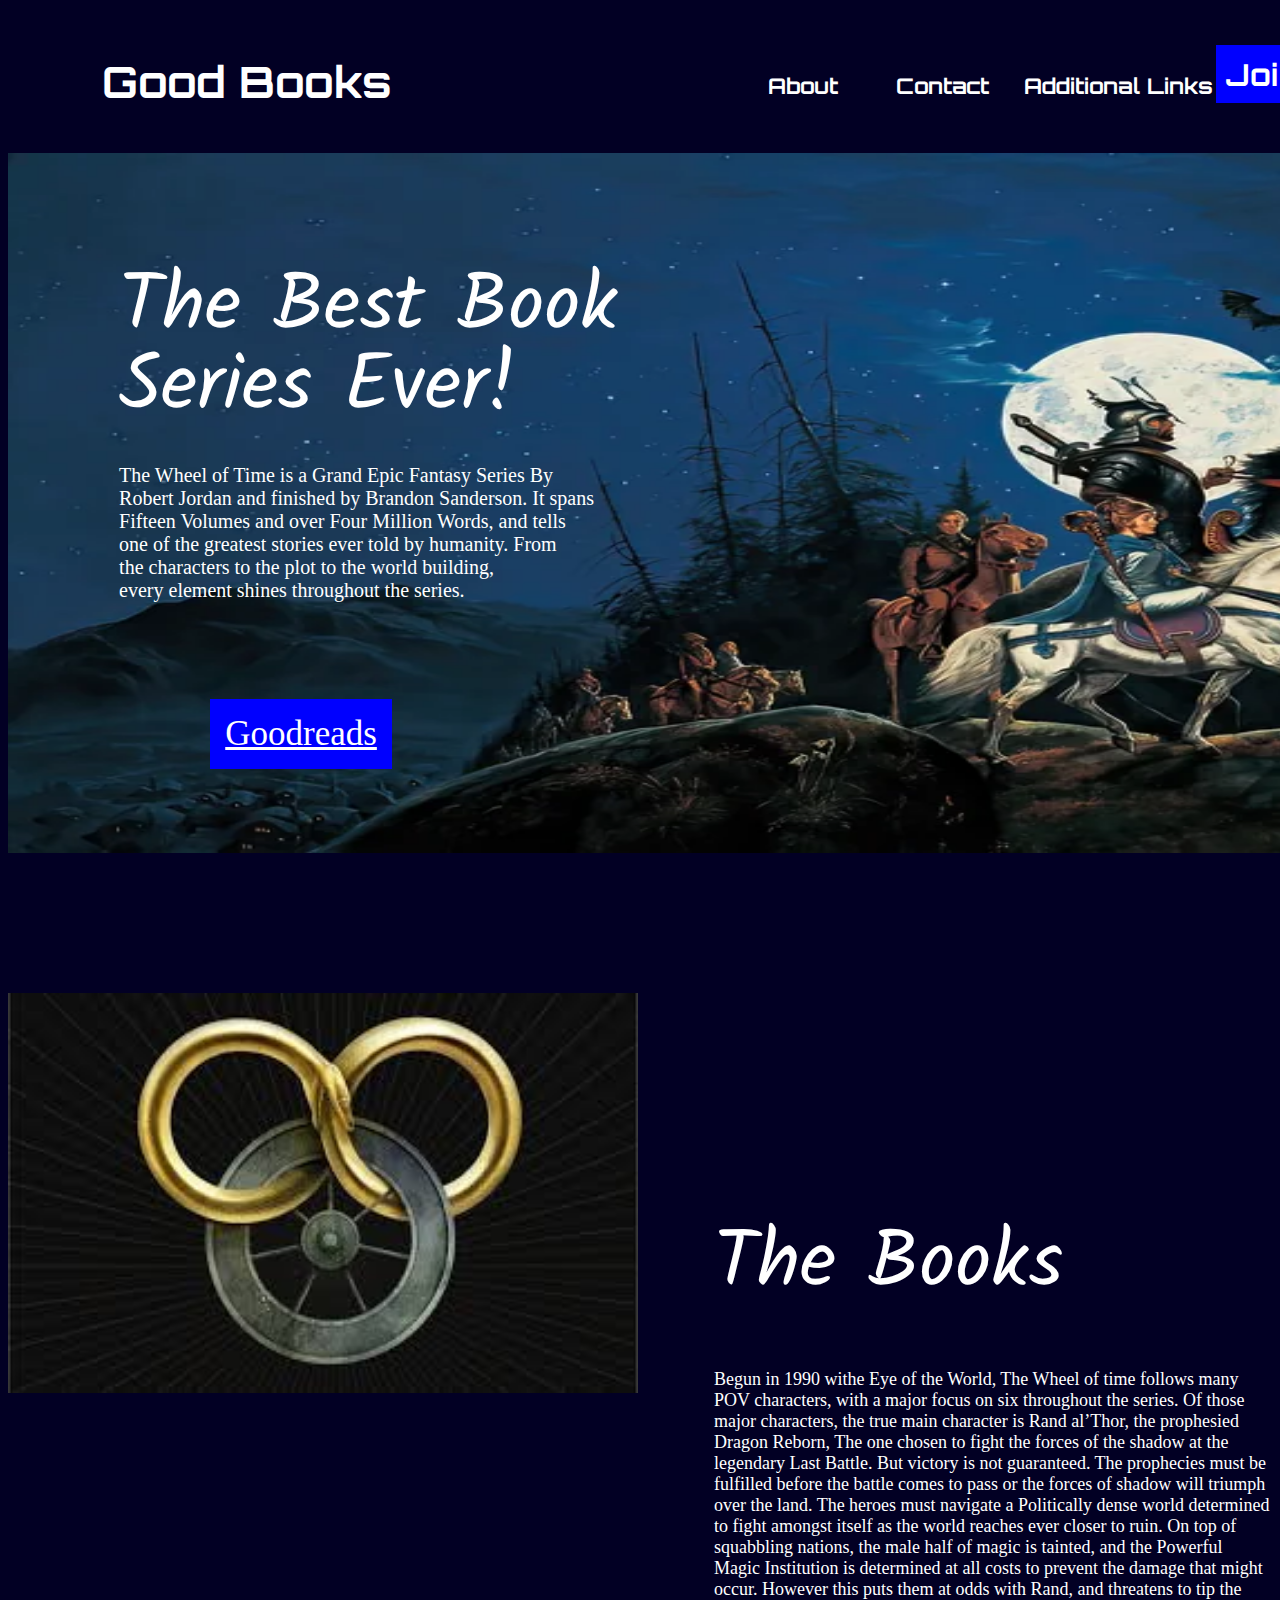
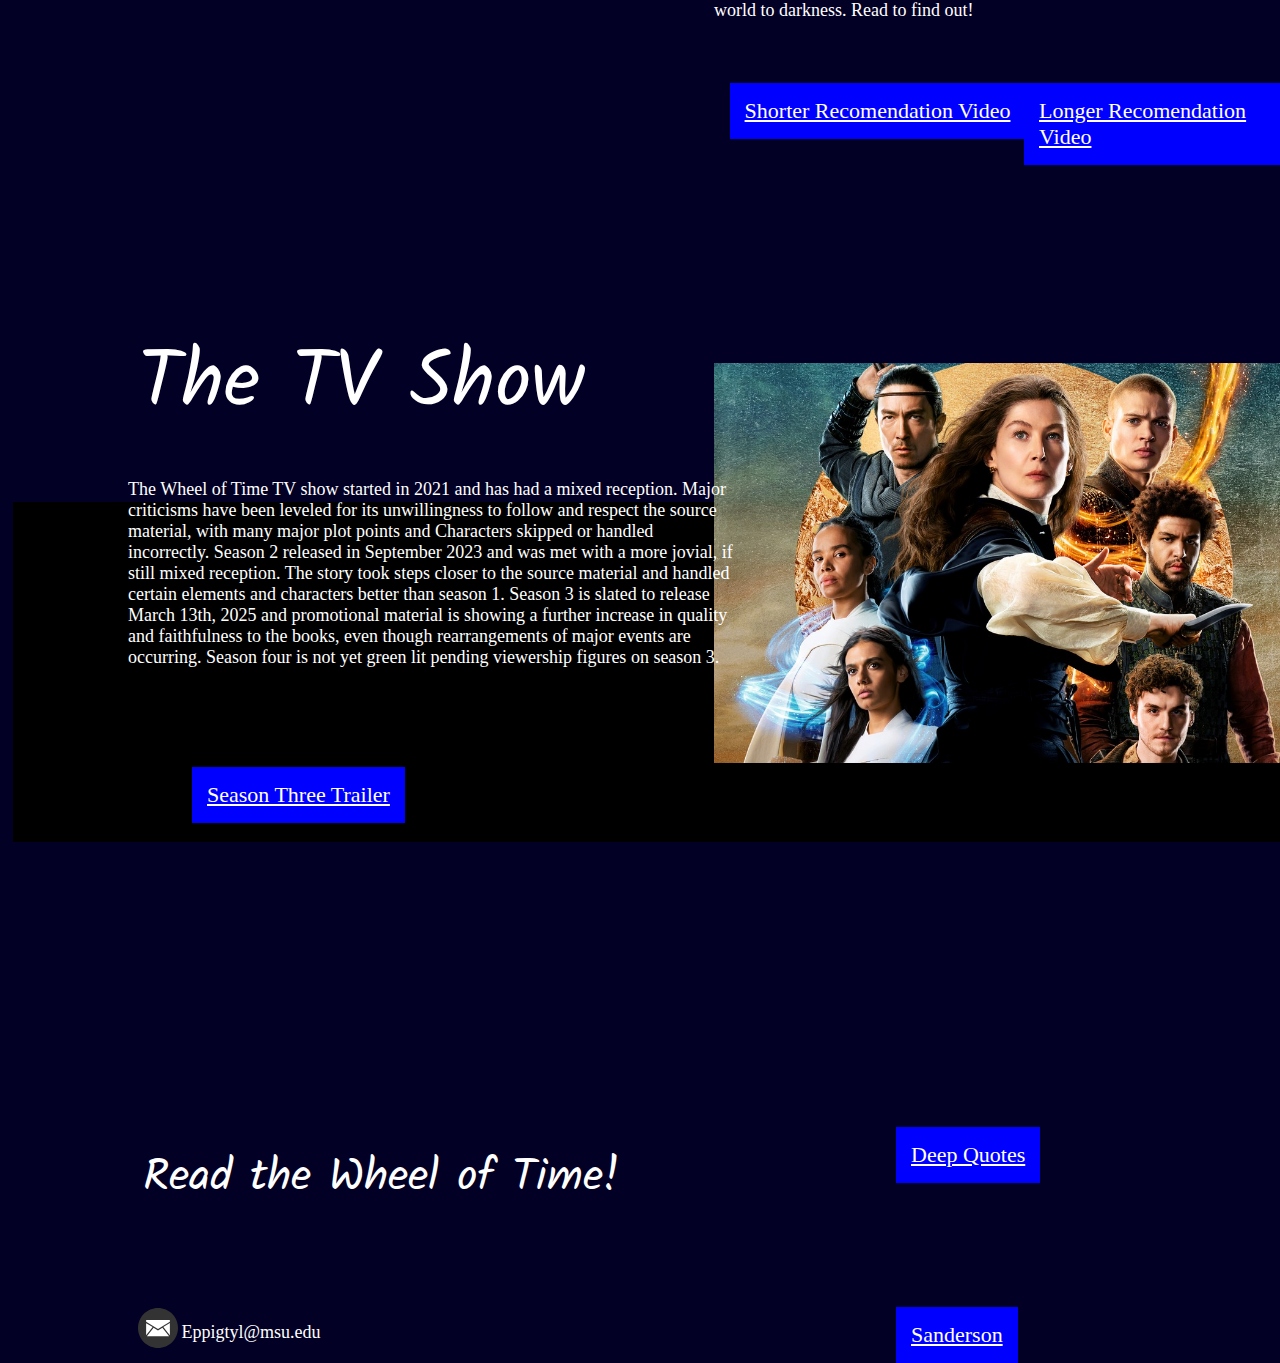
<file: index.html>
<!DOCTYPE html>
<html lang="en">
<head>
    <meta charset="UTF-8">
    <meta name="viewport" content="width=device-width, initial-scale=1.0">
    <title>MI103 Homework 5 Tyler Eppig</title>
    <style>
        
    </style>
    <link rel="stylesheet" href="styles.css"
    <link rel="preconnect" href="https://fonts.googleapis.com">
    <link rel="preconnect" href="https://fonts.googleapis.com">
    <link rel="preconnect" href="https://fonts.gstatic.com" crossorigin>
    <link href="https://fonts.googleapis.com/css2?family=Kalam&family=Lacquer&family=Orbitron:wght@400..900&family=Playwrite+AU+TAS:wght@100..400&display=swap" rel="stylesheet">
</head>
<body class="boby">
    <div class ="top"> 
    <h1> <div class="lefttop"> Good Books</div> 
        <div class="atop"> About</div>
        <div class="ctop"> Contact</div>
        <div class="adtop"> Additional Links</div>
        <div class="jtop"> Join</div>
    </h1>
    </div>
    <div class ="Hero"> 
    <img src="eotw.webp" width = "100%" height = "700">
    <div class = "Overlay2"> The Best Book <br> Series Ever! </div>
    <div class ="Overlay1"> The Wheel of Time is a Grand Epic Fantasy Series By <br> Robert Jordan and finished by Brandon Sanderson. 
        It spans <br> Fifteen Volumes and over Four Million Words, and tells <br> one of the greatest 
        stories ever told  by humanity. From <br>the characters to the plot to the world building, <br>every element 
        shines throughout the series.</div>
    <div class="Overlay3"> <a href="https://www.goodreads.com/series/41526-the-wheel-of-time" style="color: white;"> Goodreads </a></div>
    </div>
   <div class="spacer"></div>
    <img src="Wot_sign.jpg"  height ="400">
    <div class="spacer"></div>
    <div class="RightText"> The Books </div>
    <div class ="RightTextp">   Begun in 1990 withe Eye of the World, The Wheel of time follows many
        POV characters, with a major focus on six throughout the series. Of those major characters, 
        the true main character is Rand al’Thor, the prophesied Dragon Reborn, The one chosen to fight 
        the forces of the shadow at the legendary Last Battle. But victory is not guaranteed. The prophecies 
        must be fulfilled before the battle comes to pass or the forces of shadow will triumph over the land. 
        The heroes must navigate a Politically dense world determined to fight amongst itself as the world reaches 
        ever closer to ruin. On top of squabbling nations, the male half of magic is tainted, and the Powerful Magic 
        Institution is determined at all costs to prevent the damage that might occur. However this puts them at odds 
        with Rand, and threatens to tip the world to darkness. Read to find out! </div>
    <div class = "Rightbutton2"> <a href="https://www.youtube.com/watch?v=HVq5izd9sF4" style="color: white;"> Longer Recomendation Video </a></div>
    <div class = "Rightbutton1"> <a href="https://www.youtube.com/watch?v=_oKzzcdmHoo" style="color: white;"> Shorter Recomendation Video </a></div>    
    <div class="spacer"> </div>
    <div class="LeftText"> The TV Show</div>
    <div class="Rightimage"> <img src="wot_tv.jpg"  height="400"> </div>
    <div class="spacer"> </div>
    <div class="LeftTextp"> The Wheel of Time TV show started in 2021 and has had
        a mixed reception. Major criticisms have been leveled for its unwillingness 
        to follow and respect the source material, with many major plot points and
        Characters skipped or handled incorrectly. Season 2 released in September 
        2023 and was met with a more jovial, if still mixed reception. The story
        took steps closer to the source material and handled certain elements
        and characters better than season 1. Season 3 is slated to release March 13th, 
        2025 and promotional material is showing a further increase in quality and 
        faithfulness to the books, even though rearrangements of major events are occurring. 
        Season four is not yet green lit pending viewership figures on season 3. </div>
    <div class="Leftbutton">  <a href="https://www.youtube.com/watch?v=qk0D4OV95bQ" style="color: white;"> Season Three Trailer</a></div>
    <div class="spacer"> </div>
    <div class="spacer"> </div>
    <div class="footer"> </div>
    <div class="footerbutton1">  <a href="https://bookriot.com/wheel-of-time-quotes/" style="color: white;"> Deep Quotes</a></div>
    <div class="footerbutton2">  <a href="https://www.brandonsanderson.com/pages/the-wheel-of-time-series?_pos=2&_psq=Wheel&_ss=e&_v=1.0" style="color: white;"> Sanderson</a></div>
    <div class="footerText1"> Read the Wheel of Time! </div>
    <div class="footerText2"> Eppigtyl@msu.edu</div>
    <div class="footerimage"> <img src="White_email.svg" height="40"> </div>

</body>
</html>
</file>
